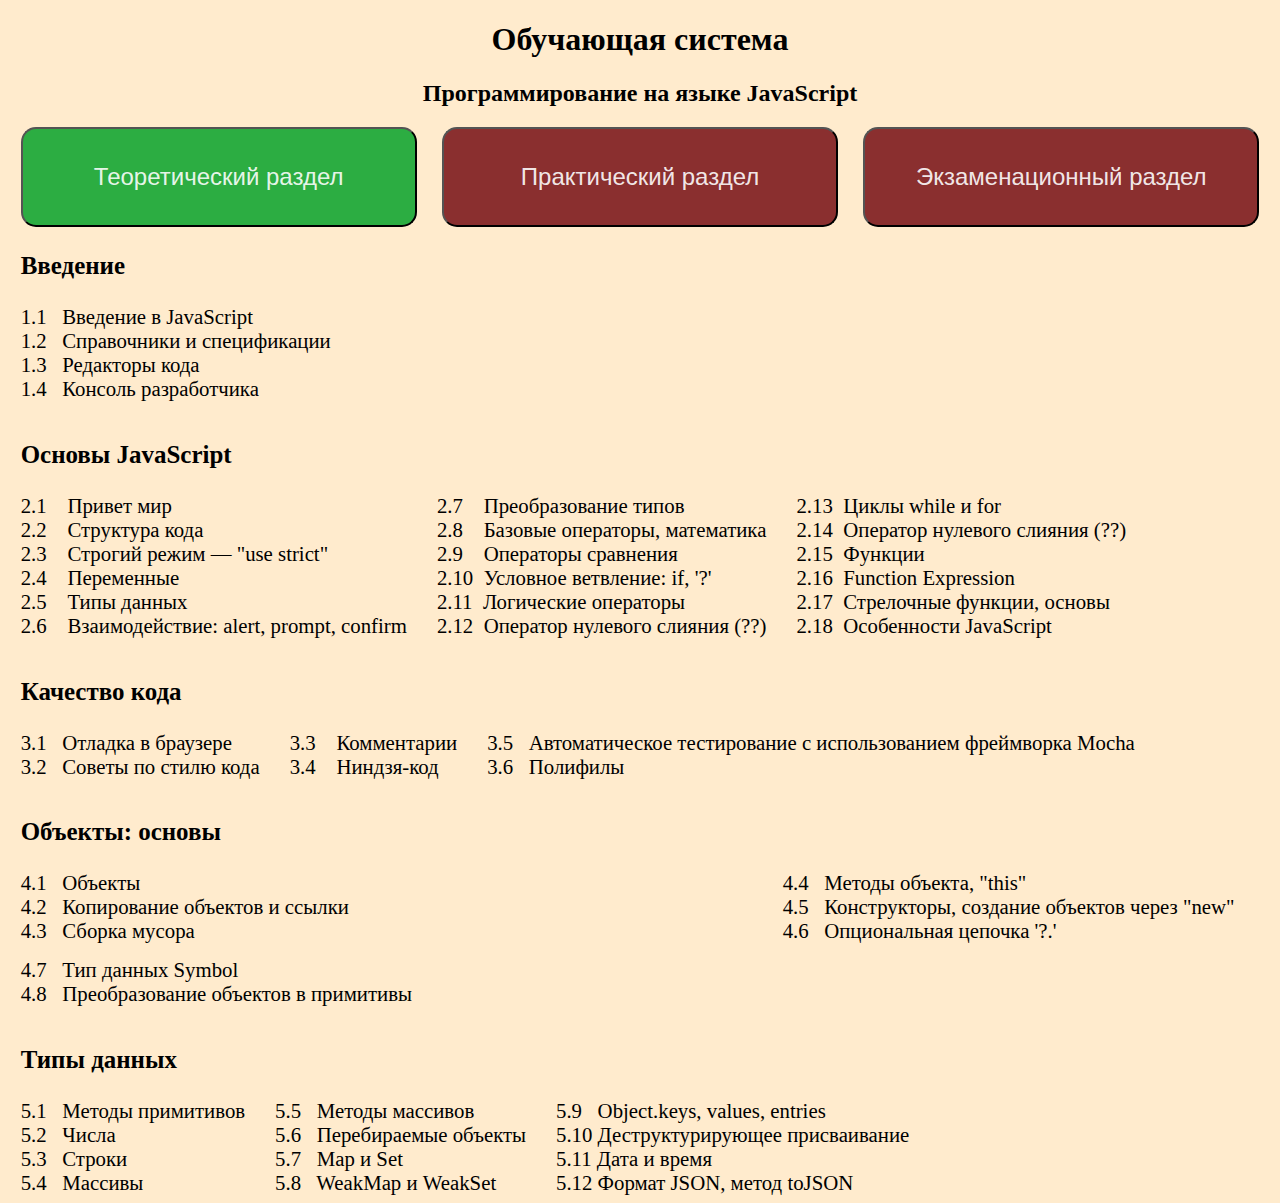
<file: index.html>
<!DOCTYPE html>

<!-- Русский язык -->
<html lang="ru">

<head>
    <meta charset="UTF-8">
    <meta http-equiv="X-UA-Compatible" content="IE=edge">
    <meta name="viewport" content="width=device-width, initial-scale=1.0">

    <!-- Заголовок наверху вкладки -->
    <title>Главная</title>

    <!-- Подключение css стилей для главной страницы -->
    <link rel="stylesheet" href="styles/forindex.css">
</head>
<body>

    <div class="zagol">
        <h1>Обучающая система</h1>
        <h2>Программирование на языке JavaScript</h2>
    </div>

    <div class="buttons">
        <button class="teory" onmousedown="viewTeory()">Теоретический раздел</button>
    
        <button class="practice" onmousedown="viewPractice()">Практический раздел</button>
    
        <button class="exam" onmousedown="viewExam()">Экзаменационный раздел</button>
    </div>

    <div id="hiddenteory">
            
        <div class="blokvvedenie">
            <!-- Первый столбец -->
            <div>
                <div>
                    <p>Введение</p>
                        1.1 &nbsp; 
                        <a href="teory/11vvedenie.html">
                            Введение в JavaScript
                        </a>
                </div>
        
                <div>
                    1.2 &nbsp; Справочники и спецификации
                </div>
            </div>
        
            <!-- Второй столбец -->
            <div>
                <div>
                    1.3 &nbsp; Редакторы кода
                </div>
        
                <div>
                    1.4 &nbsp; Консоль разработчика
                </div>
            </div>
        </div>
       

        <div class="osnovi">

            <div class="blokosnovi">
                <!-- Первый столбец -->
                <div>
                    <div>
                        <p>Основы JavaScript</p>
                        2.1 &nbsp;&nbsp; <a href="teory/21hello.html">Привет мир </a>
                    </div>
            
                    <div>
                        2.2 &nbsp;&nbsp; Структура кода
                    </div>
            
                    <div>
                        2.3 &nbsp;&nbsp; Строгий режим — "use strict"
                    </div>
            
                    <div>
                        2.4 &nbsp;&nbsp; Переменные
                    </div>
            
                    <div>
                        2.5 &nbsp;&nbsp; Типы данных
                    </div>
            
                    <div>
                        2.6 &nbsp;&nbsp; Взаимодействие: alert, prompt, confirm
                    </div>
                
                </div>
            
                <!-- Второй столбец -->
                <div>
                    <div>
                        2.7 &nbsp;&nbsp; Преобразование типов
                    </div>
            
                    <div>
                        2.8 &nbsp;&nbsp; Базовые операторы, математика
                    </div>
            
                    <div>
                        2.9 &nbsp;&nbsp; Операторы сравнения
                    </div>
            
                    <div>
                        2.10 &nbsp;Условное ветвление: if, '?'
                    </div>
            
                    <div>
                        2.11 &nbsp;Логические операторы
                    </div>
            
                    <div>
                        2.12 &nbsp;Оператор нулевого слияния (??)
                    </div>
                </div>

                <!-- Третий столбец -->
                <div>
                    <div>
                        2.13 &nbsp;Циклы while и for
                    </div>
        
                    <div>
                        2.14 &nbsp;Оператор нулевого слияния (??)
                    </div>
            
                    <div>
                        2.15 &nbsp;Функции
                    </div>
        
                    <div>
                        2.16 &nbsp;Function Expression
                    </div>
        
                    <div>
                        2.17 &nbsp;Стрелочные функции, основы
                    </div>
        
                    <div>
                        2.18 &nbsp;Особенности JavaScript
                    </div>
                </div>
            </div>
        </div>
        
        <div class="kachestvo">

            <div class="blokkachestvo">
                <!-- Первый столбец -->
                <div>
                    <div>
                        <p>Качество кода</p>
                        3.1 &nbsp; Отладка в браузере
                    </div>
            
                    <div>
                        3.2 &nbsp; Советы по стилю кода
                    </div>
                
                </div>
            
                <!-- Второй столбец -->
                <div>
                    <div>
                        3.3 &nbsp;&nbsp; Комментарии
                    </div>
            
                    <div>
                        3.4 &nbsp;&nbsp; Ниндзя-код
                    </div>
                </div>

                <!-- Третий столбец -->
                <div>
                    <div>
                        3.5 &nbsp; Автоматическое тестирование c использованием фреймворка Mocha
                    </div>
        
                    <div>
                        3.6 &nbsp; Полифилы
                    </div>
                </div>
            </div>   
        </div>


        <div class="objects">

            <div class="blokobjects">
                <!-- Первый столбец -->
                <div>
                    <div>
                        <p>Объекты: основы</p>
                        4.1 &nbsp; Объекты
                    </div>
            
                    <div>
                        4.2 &nbsp; Копирование объектов и ссылки
                    </div>

                    <div>
                        4.3 &nbsp; Сборка мусора
                    </div>
                
                </div>
            
                <!-- Второй столбец -->
                <div>
                    <div>
                        4.4 &nbsp; Методы объекта, "this"
                    </div>
            
                    <div>
                        4.5 &nbsp; Конструкторы, создание объектов через "new"
                    </div>

                    <div>
                        4.6 &nbsp; Опциональная цепочка '?.'
                    </div>

                </div>

                <!-- Третий столбец -->
                <div>
                    <div>
                        4.7 &nbsp; Тип данных Symbol
                    </div>
        
                    <div>
                        4.8 &nbsp; Преобразование объектов в примитивы
                    </div>
                </div>
            </div>   
        </div>

        <div class="types">

            <div class="bloktypes">
                <!-- Первый столбец -->
                <div>
                    <div>
                        <p>Типы данных</p>
                        5.1 &nbsp; Методы примитивов
                    </div>
            
                    <div>
                        5.2 &nbsp; Числа
                    </div>

                    <div>
                        5.3 &nbsp; Строки
                    </div>
                    
                    <div>
                        5.4 &nbsp; Массивы
                    </div>
                </div>
            
                <!-- Второй столбец -->
                <div>
                    <div>
                        5.5 &nbsp; Методы массивов
                    </div>
            
                    <div>
                        5.6 &nbsp; Перебираемые объекты
                    </div>

                    <div>
                        5.7 &nbsp; Map и Set
                    </div>

                    <div>
                        5.8 &nbsp; WeakMap и WeakSet
                    </div>

                </div>

                <!-- Третий столбец -->
                <div>
                    <div>
                        5.9 &nbsp; Object.keys, values, entries
                    </div>
        
                    <div>
                        5.10&nbsp;Деструктурирующее присваивание
                    </div>

                    <div>
                        5.11&nbsp;Дата и время
                    </div>

                    <div>
                        5.12&nbsp;Формат JSON, метод toJSON
                    </div>
                </div>
            </div>   
        </div>

    </div>

    <div id="hiddenpractice">
        <div class="blokvvedenie">
            <!-- Первый столбец -->
            <div>
                <div>
                    <p>Введение</p>
                    1.1 &nbsp; Введение в JavaScript
                </div>
        
                <div>
                    1.2 &nbsp; Справочники и спецификации
                </div>
            </div>
        
            <!-- Второй столбец -->
            <div>
                <div>
                    1.3 &nbsp; Редакторы кода
                </div>
        
                <div>
                    1.4 &nbsp; Консоль разработчика
                </div>
            </div>
        </div>
       

        <div class="osnovi">

            <div class="blokosnovi">
                <!-- Первый столбец -->
                <div>
                    <div>
                        <p>Основы JavaScript</p>
                        2.1 &nbsp;&nbsp; Привет мир
                    </div>
            
                    <div>
                        2.2 &nbsp;&nbsp; Структура кода
                    </div>
            
                    <div>
                        2.3 &nbsp;&nbsp; Строгий режим — "use strict"
                    </div>
            
                    <div>
                        2.4 &nbsp;&nbsp; Переменные
                    </div>
            
                    <div>
                        2.5 &nbsp;&nbsp; Типы данных
                    </div>
            
                    <div>
                        2.6 &nbsp;&nbsp; Взаимодействие: alert, prompt, confirm
                    </div>
                
                </div>
            
                <!-- Второй столбец -->
                <div>
                    <div>
                        2.7 &nbsp;&nbsp; Преобразование типов
                    </div>
            
                    <div>
                        2.8 &nbsp;&nbsp; Базовые операторы, математика
                    </div>
            
                    <div>
                        2.9 &nbsp;&nbsp; Операторы сравнения
                    </div>
            
                    <div>
                        2.10 &nbsp;Условное ветвление: if, '?'
                    </div>
            
                    <div>
                        2.11 &nbsp;Логические операторы
                    </div>
            
                    <div>
                        2.12 &nbsp;Оператор нулевого слияния (??)
                    </div>
                </div>

                <!-- Третий столбец -->
                <div>
                    <div>
                        2.13 &nbsp;Циклы while и for
                    </div>
        
                    <div>
                        2.14 &nbsp;Оператор нулевого слияния (??)
                    </div>
            
                    <div>
                        2.15 &nbsp;Функции
                    </div>
        
                    <div>
                        2.16 &nbsp;Function Expression
                    </div>
        
                    <div>
                        2.17 &nbsp;Стрелочные функции, основы
                    </div>
        
                    <div>
                        2.18 &nbsp;Особенности JavaScript
                    </div>
                </div>
            </div>
        </div>
        
        <div class="kachestvo">

            <div class="blokkachestvo">
                <!-- Первый столбец -->
                <div>
                    <div>
                        <p>Качество кода</p>
                        3.1 &nbsp; Отладка в браузере
                    </div>
            
                    <div>
                        3.2 &nbsp; Советы по стилю кода
                    </div>
                
                </div>
            
                <!-- Второй столбец -->
                <div>
                    <div>
                        3.3 &nbsp;&nbsp; Комментарии
                    </div>
            
                    <div>
                        3.4 &nbsp;&nbsp; Ниндзя-код
                    </div>
                </div>

                <!-- Третий столбец -->
                <div>
                    <div>
                        3.5 &nbsp; Автоматическое тестирование c использованием фреймворка Mocha
                    </div>
        
                    <div>
                        3.6 &nbsp; Полифилы
                    </div>
                </div>
            </div>   
        </div>


        <div class="objects">

            <div class="blokobjects">
                <!-- Первый столбец -->
                <div>
                    <div>
                        <p>Объекты: основы</p>
                        4.1 &nbsp; Объекты
                    </div>
            
                    <div>
                        4.2 &nbsp; Копирование объектов и ссылки
                    </div>

                    <div>
                        4.3 &nbsp; Сборка мусора
                    </div>
                
                </div>
            
                <!-- Второй столбец -->
                <div>
                    <div>
                        4.4 &nbsp; Методы объекта, "this"
                    </div>
            
                    <div>
                        4.5 &nbsp; Конструкторы, создание объектов через "new"
                    </div>

                    <div>
                        4.6 &nbsp; Опциональная цепочка '?.'
                    </div>

                </div>

                <!-- Третий столбец -->
                <div>
                    <div>
                        4.7 &nbsp; Тип данных Symbol
                    </div>
        
                    <div>
                        4.8 &nbsp; Преобразование объектов в примитивы
                    </div>
                </div>
            </div>   
        </div>


        <div class="types">

            <div class="bloktypes">
                <!-- Первый столбец -->
                <div>
                    <div>
                        <p>Типы данных</p>
                        5.1 &nbsp; Методы примитивов
                    </div>
            
                    <div>
                        5.2 &nbsp; Числа
                    </div>

                    <div>
                        5.3 &nbsp; Строки
                    </div>
                    
                    <div>
                        5.4 &nbsp; Массивы
                    </div>
                </div>
            
                <!-- Второй столбец -->
                <div>
                    <div>
                        5.5 &nbsp; Методы массивов
                    </div>
            
                    <div>
                        5.6 &nbsp; Перебираемые объекты
                    </div>

                    <div>
                        5.7 &nbsp; Map и Set
                    </div>

                    <div>
                        5.8 &nbsp; WeakMap и WeakSet
                    </div>

                </div>

                <!-- Третий столбец -->
                <div>
                    <div>
                        5.9 &nbsp;Object.keys, values, entries
                    </div>
        
                    <div>
                        5.10 &nbsp;Деструктурирующее присваивание
                    </div>

                    <div>
                        5.11 &nbsp;Дата и время
                    </div>

                    <div>
                        5.12 &nbsp;Формат JSON, метод toJSON
                    </div>
                </div>
            </div>   
        </div>

    </div>

    <div id="hiddenexam">
        <div class="blokvvedenie">
            <!-- Первый столбец -->
            <div>
                <div>
                    <p>
                        <a href="exam/1vvedenie.html">
                            Введение
                        </a>
                    </p>
                    1.1 &nbsp; Введение в JavaScript
                </div>
        
                <div>
                    1.2 &nbsp; Справочники и спецификации
                </div>
            </div>
        
            <!-- Второй столбец -->
            <div>
                <div>
                    1.3 &nbsp; Редакторы кода
                </div>
        
                <div>
                    1.4 &nbsp; Консоль разработчика
                </div>
            </div>
        </div>
       

        <div class="osnovi">

            <div class="blokosnovi">
                <!-- Первый столбец -->
                <div>
                    <div>
                        <p> <a href="exam/2osnovi.html">Основы JavaScript</a></p>
                        2.1 &nbsp;&nbsp; Привет мир </a>
                    </div>
            
                    <div>
                        2.2 &nbsp;&nbsp; Структура кода
                    </div>
            
                    <div>
                        2.3 &nbsp;&nbsp; Строгий режим — "use strict"
                    </div>
            
                    <div>
                        2.4 &nbsp;&nbsp; Переменные
                    </div>
            
                    <div>
                        2.5 &nbsp;&nbsp; Типы данных
                    </div>
            
                    <div>
                        2.6 &nbsp;&nbsp; Взаимодействие: alert, prompt, confirm
                    </div>
                
                </div>
            
                <!-- Второй столбец -->
                <div>
                    <div>
                        2.7 &nbsp;&nbsp; Преобразование типов
                    </div>
            
                    <div>
                        2.8 &nbsp;&nbsp; Базовые операторы, математика
                    </div>
            
                    <div>
                        2.9 &nbsp;&nbsp; Операторы сравнения
                    </div>
            
                    <div>
                        2.10 &nbsp;Условное ветвление: if, '?'
                    </div>
            
                    <div>
                        2.11 &nbsp;Логические операторы
                    </div>
            
                    <div>
                        2.12 &nbsp;Оператор нулевого слияния (??)
                    </div>
                </div>

                <!-- Третий столбец -->
                <div>
                    <div>
                        2.13 &nbsp;Циклы while и for
                    </div>
        
                    <div>
                        2.14 &nbsp;Оператор нулевого слияния (??)
                    </div>
            
                    <div>
                        2.15 &nbsp;Функции
                    </div>
        
                    <div>
                        2.16 &nbsp;Function Expression
                    </div>
        
                    <div>
                        2.17 &nbsp;Стрелочные функции, основы
                    </div>
        
                    <div>
                        2.18 &nbsp;Особенности JavaScript
                    </div>
                </div>
            </div>
        </div>
        
        <div class="kachestvo">

            <div class="blokkachestvo">
                <!-- Первый столбец -->
                <div>
                    <div>
                        <p>Качество кода</p>
                        3.1 &nbsp; Отладка в браузере
                    </div>
            
                    <div>
                        3.2 &nbsp; Советы по стилю кода
                    </div>
                
                </div>
            
                <!-- Второй столбец -->
                <div>
                    <div>
                        3.3 &nbsp;&nbsp; Комментарии
                    </div>
            
                    <div>
                        3.4 &nbsp;&nbsp; Ниндзя-код
                    </div>
                </div>

                <!-- Третий столбец -->
                <div>
                    <div>
                        3.5 &nbsp; Автоматическое тестирование c использованием фреймворка Mocha
                    </div>
        
                    <div>
                        3.6 &nbsp; Полифилы
                    </div>
                </div>
            </div>   
        </div>


        <div class="objects">

            <div class="blokobjects">
                <!-- Первый столбец -->
                <div>
                    <div>
                        <p>Объекты: основы</p>
                        4.1 &nbsp; Объекты
                    </div>
            
                    <div>
                        4.2 &nbsp; Копирование объектов и ссылки
                    </div>

                    <div>
                        4.3 &nbsp; Сборка мусора
                    </div>
                
                </div>
            
                <!-- Второй столбец -->
                <div>
                    <div>
                        4.4 &nbsp; Методы объекта, "this"
                    </div>
            
                    <div>
                        4.5 &nbsp; Конструкторы, создание объектов через "new"
                    </div>

                    <div>
                        4.6 &nbsp; Опциональная цепочка '?.'
                    </div>

                </div>

                <!-- Третий столбец -->
                <div>
                    <div>
                        4.7 &nbsp; Тип данных Symbol
                    </div>
        
                    <div>
                        4.8 &nbsp; Преобразование объектов в примитивы
                    </div>
                </div>
            </div>   
        </div>

        <div class="types">

            <div class="bloktypes">
                <!-- Первый столбец -->
                <div>
                    <div>
                        <p>Типы данных</p>
                        5.1 &nbsp; Методы примитивов
                    </div>
            
                    <div>
                        5.2 &nbsp; Числа
                    </div>

                    <div>
                        5.3 &nbsp; Строки
                    </div>
                    
                    <div>
                        5.4 &nbsp; Массивы
                    </div>
                </div>
            
                <!-- Второй столбец -->
                <div>
                    <div>
                        5.5 &nbsp; Методы массивов
                    </div>
            
                    <div>
                        5.6 &nbsp; Перебираемые объекты
                    </div>

                    <div>
                        5.7 &nbsp; Map и Set
                    </div>

                    <div>
                        5.8 &nbsp; WeakMap и WeakSet
                    </div>

                </div>

                <!-- Третий столбец -->
                <div>
                    <div>
                        5.9 &nbsp; Object.keys, values, entries
                    </div>
        
                    <div>
                        5.10&nbsp;Деструктурирующее присваивание
                    </div>

                    <div>
                        5.11&nbsp;Дата и время
                    </div>

                    <div>
                        5.12&nbsp;Формат JSON, метод toJSON
                    </div>
                </div>
            </div>   
        </div>
    </div>

    <script src="scripts/forindex.js"></script>
    <script src="scripts/exam.js"></script>
</body>
</html>
</file>
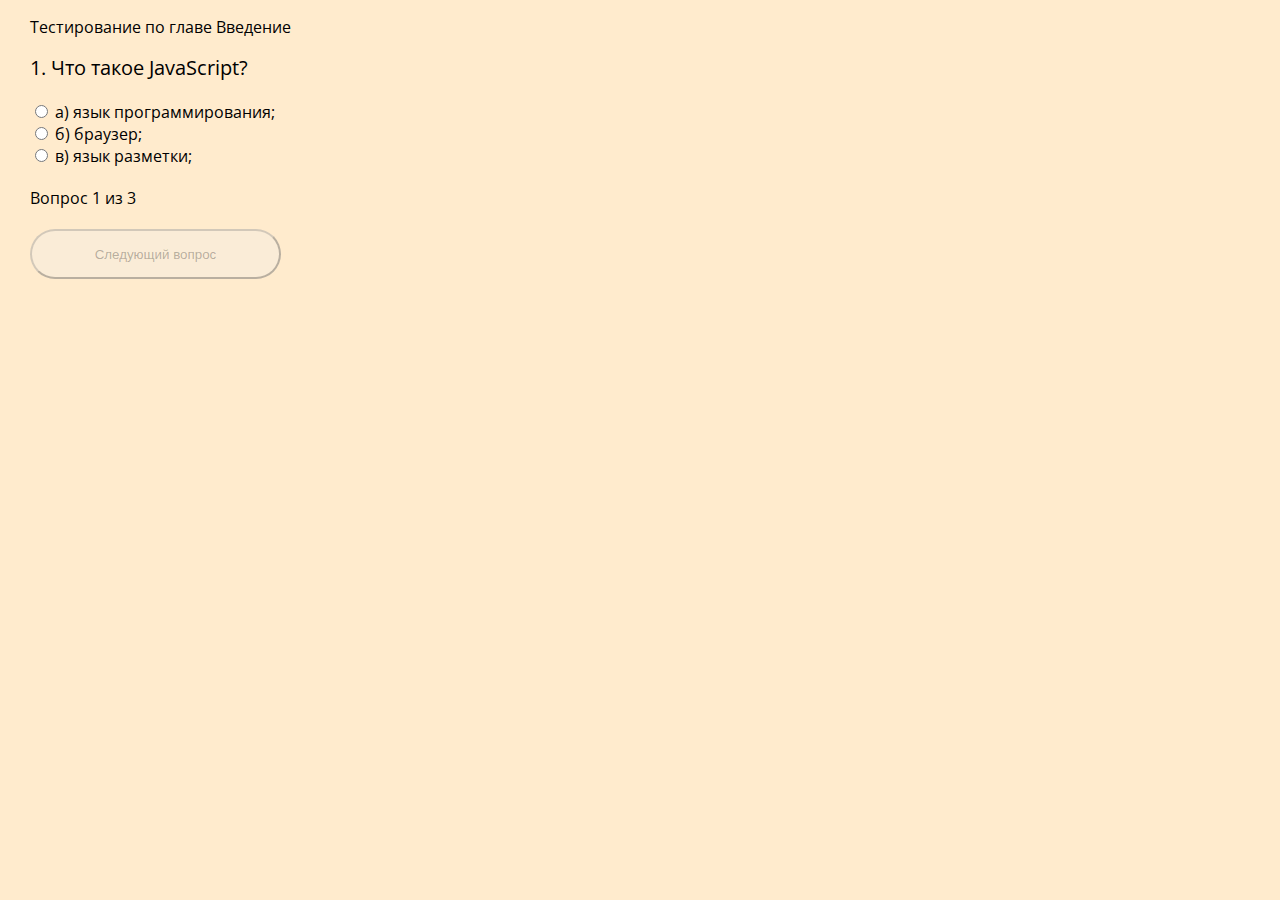
<file: exam/1vvedenie.html>
<!DOCTYPE html>
<html lang="ru">
<head>
    <meta charset="UTF-8">
    <meta name="viewport" content="width=device-width, initial-scale=1.0">
    <meta http-equiv="X-UA-Compatible" content="IE=edge">
    <title>Экзамен</title>

    <link rel="stylesheet" href="../styles/forexam.css">
</head>
<body>
    
    <div class="quiz" id="quiz">
        
        <p>
            Тестирование по главе Введение
        </p>

        <div class="quiz-questions" id="questions"></div>

        <div class="quiz-indicator" id="indicator">1/10</div>
        
        <div class="quiz-results" id="results"></div>
        
        <div class="quiz-controls">
            <button class="btn-next" id="btn-next" disabled>Следующий вопрос</button>
            <button class="btn-restart" id="btn-restart">Начать заново</button>
        </div>
    </div>

    <script src="../scripts/exam1.js"></script>
</body>
</html>
</file>
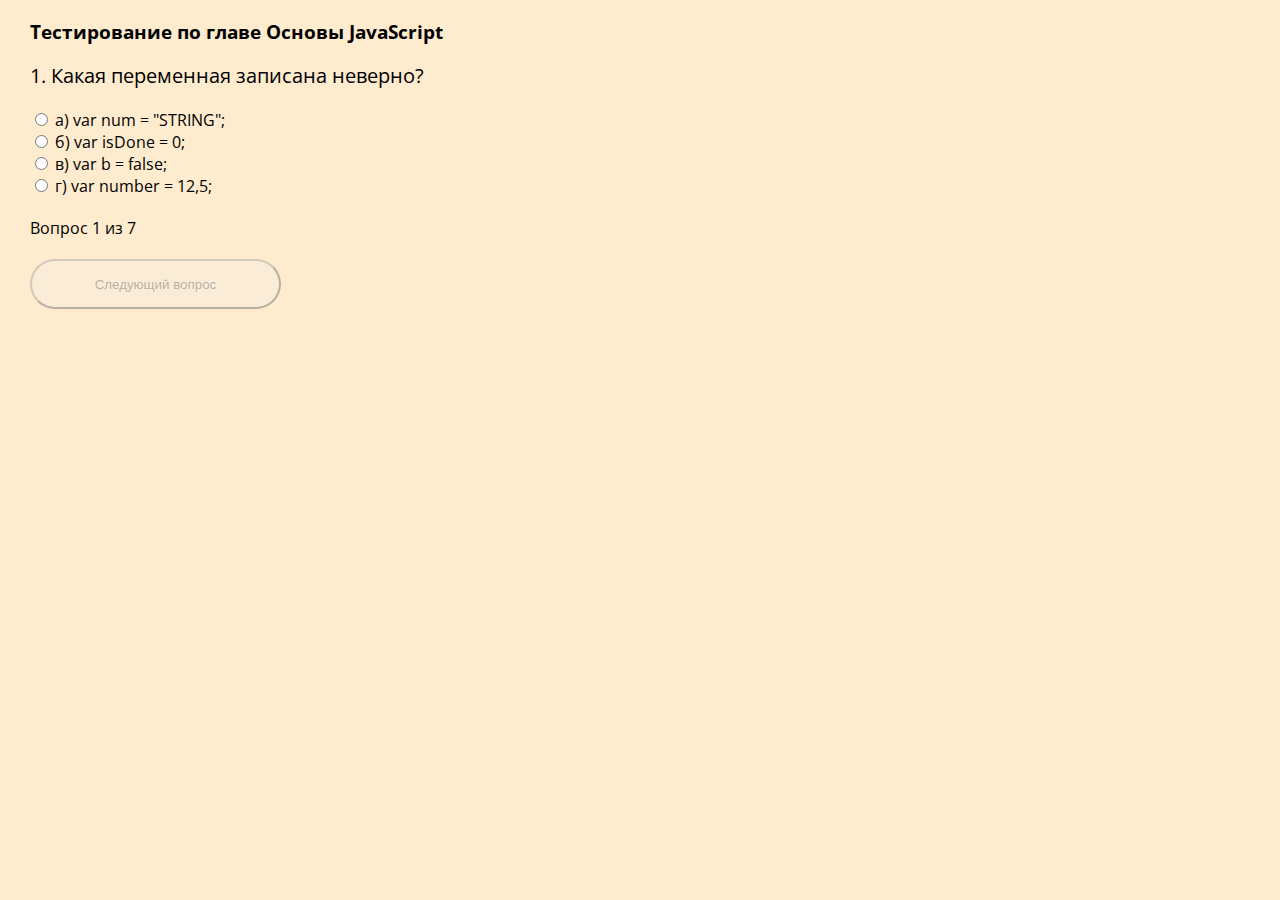
<file: exam/2osnovi.html>
<!DOCTYPE html>
<html lang="ru">
<head>
    <meta charset="UTF-8">
    <meta name="viewport" content="width=device-width, initial-scale=1.0">
    <meta http-equiv="X-UA-Compatible" content="IE=edge">
    <title>Основы JavaScript</title>

    <link rel="stylesheet" href="../styles/forexam.css">
</head>
<body>
    
    <div class="quiz" id="quiz">
        
        <h3>
            Тестирование по главе Основы JavaScript
        </h3>

        <div class="quiz-questions" id="questions"></div>

        <div class="quiz-indicator" id="indicator">1/10</div>
        
        <div class="quiz-results" id="results"></div>
        
        <div class="quiz-controls">
            <button class="btn-next" id="btn-next" disabled>Следующий вопрос</button>
            <button class="btn-restart" id="btn-restart">Начать заново</button>
        </div>
    </div>

    <script src="../scripts/exam.js"></script>
</body>
</html>
</file>
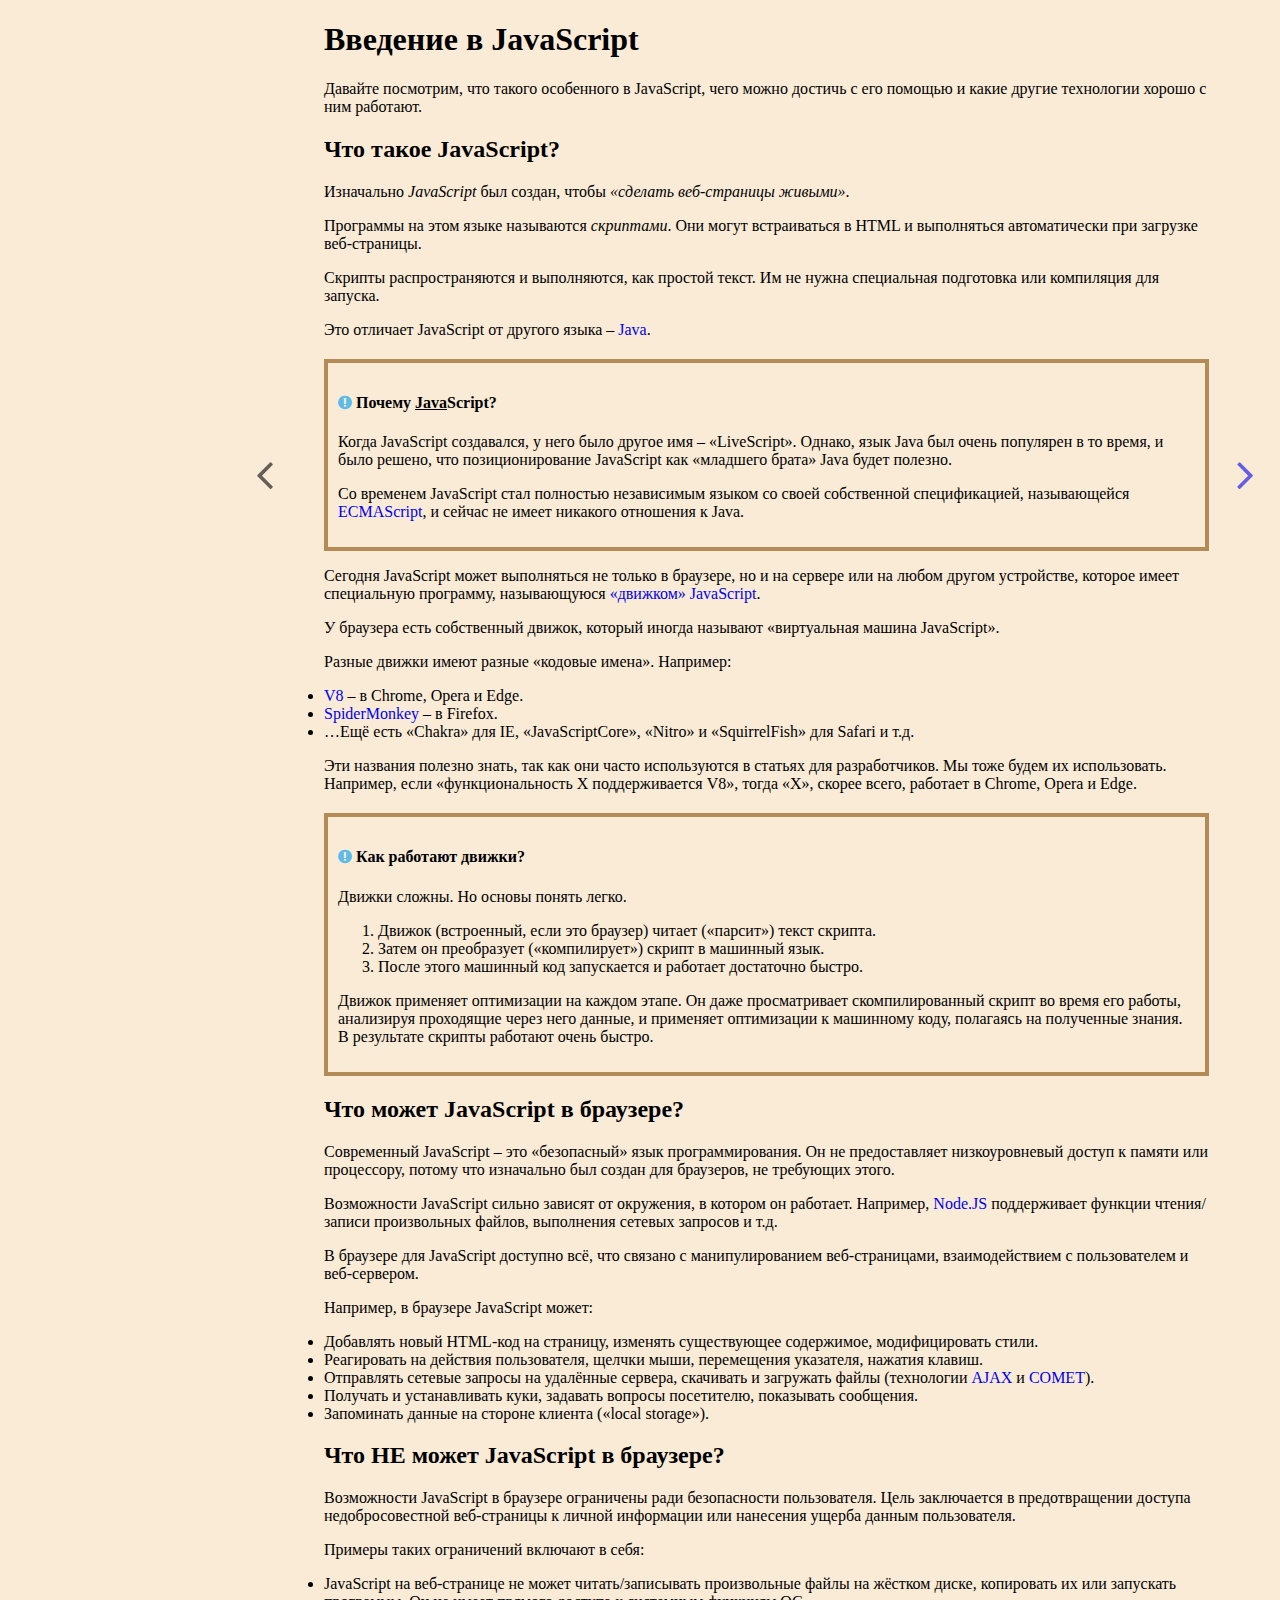
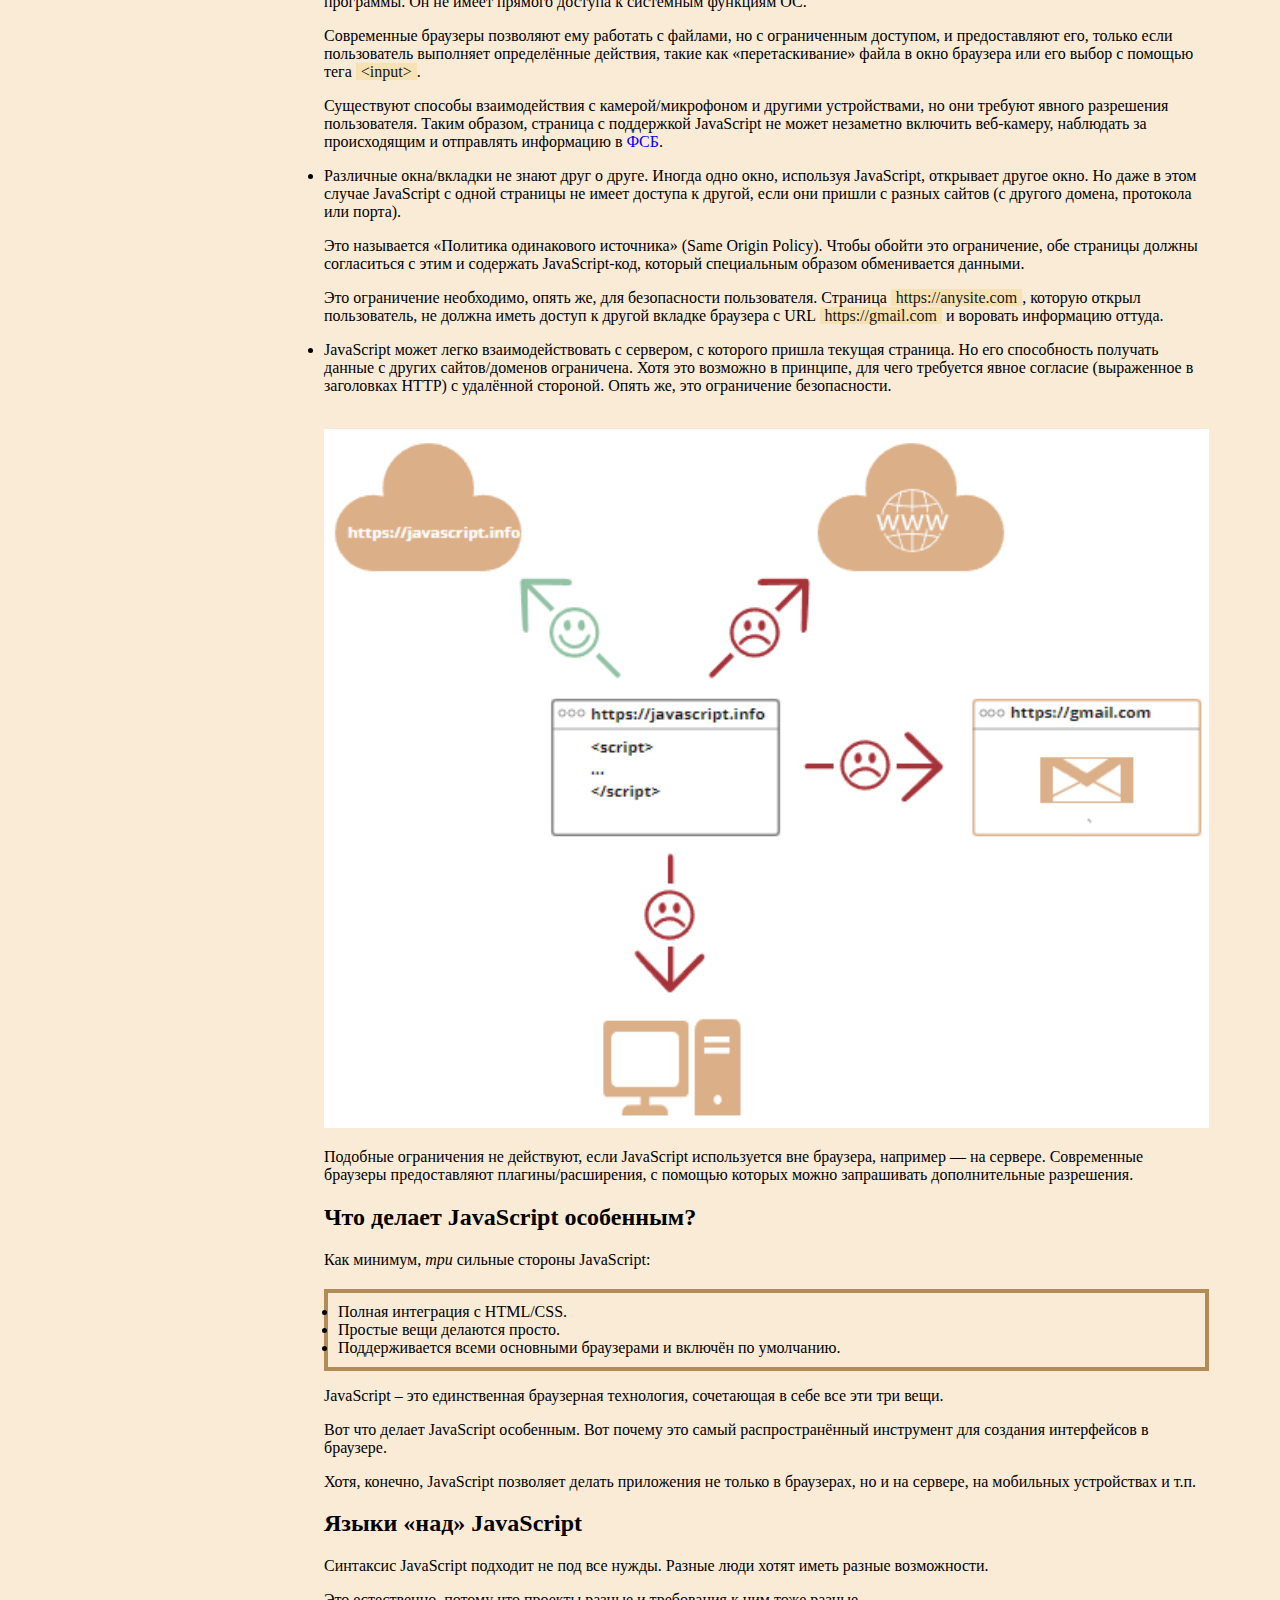
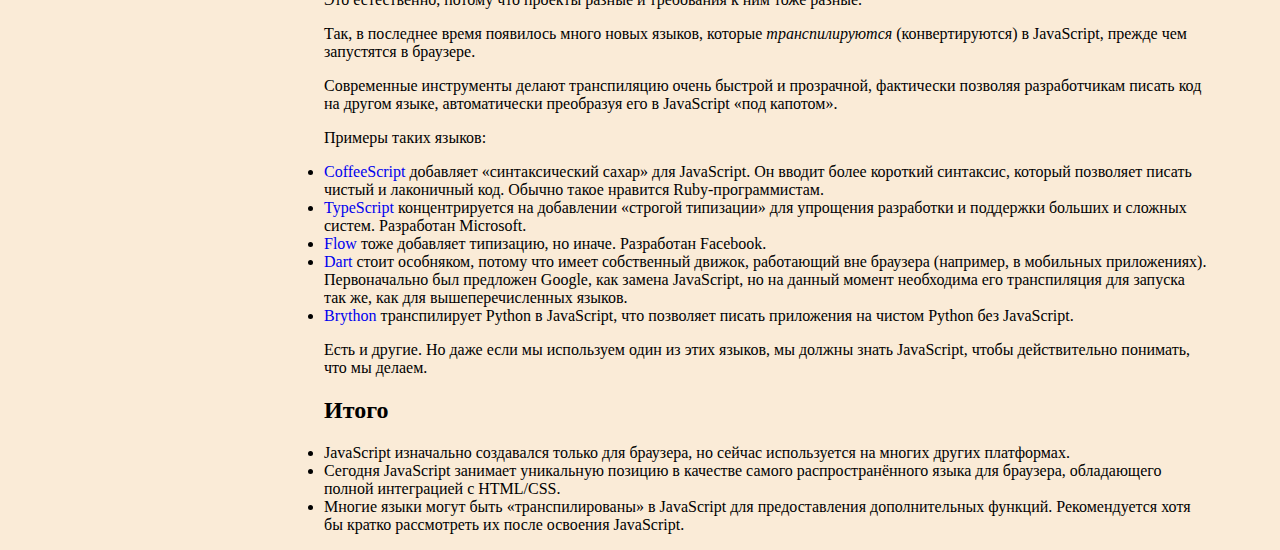
<file: teory/11vvedenie.html>
<!DOCTYPE html>
<html lang="ru">
<head>
    <meta charset="UTF-8">
    <meta http-equiv="X-UA-Compatible" content="IE=edge">
    <meta name="viewport" content="width=device-width, initial-scale=1.0">
    <title>Введение</title>

    <link rel="stylesheet" href="../styles/font-awesome/css/font-awesome.min.css">
    <link rel="stylesheet" href="../styles/forteory.css">
</head>
<body>


        <div class="prevPage">
        <i class="fa fa-angle-left fa-3x" aria-hidden="true"></i>
    </div>

    <div class="vvedenie">

        <h1>Введение в JavaScript</h1>
    
        <p>
            Давайте посмотрим, что такого особенного в JavaScript, 
            чего можно достичь с его помощью и какие другие технологии 
            хорошо с ним работают.
        </p>
        
        <h2>Что такое JavaScript?</h2>
        <p>
            <p>
                Изначально <i>JavaScript</i> был создан, чтобы <i>«сделать веб-страницы живыми»</i>.
            </p>

            <p>
                Программы на этом языке называются <i>скриптами</i>. Они могут встраиваться в HTML и выполняться автоматически при загрузке веб-страницы.
            </p>

            <p>
                Скрипты распространяются и выполняются, как простой текст. Им не нужна специальная подготовка или компиляция для запуска.
            </p>

            <p>
                Это отличает JavaScript от другого языка – <a href="https://ru.wikipedia.org/wiki/Java" target="_blank">Java</a>.
            </p>

            <div class="infoblok">
                <h4> <i class="fa fa-exclamation-circle fa-1x" aria-hidden="true" style="color: rgb(91, 188, 233)"></i> Почему <u>Java</u>Script?</h4>
                
                <p>
                    Когда JavaScript создавался, у него было другое имя – «LiveScript». Однако, язык Java был очень популярен в то время, и было решено, что 
                    позиционирование JavaScript как «младшего брата» Java будет полезно.
                </p>
                
                <p>
                    Со временем JavaScript стал полностью независимым языком со своей собственной спецификацией, называющейся <a href="https://ru.wikipedia.org/wiki/ECMAScript">ECMAScript</a>, и сейчас не имеет 
                    никакого отношения к Java.
                </p>
            </div>

            <p>
                Сегодня JavaScript может выполняться не только в браузере, но и на сервере или на любом другом устройстве, которое имеет специальную программу, называющуюся  <a href="https://ru.wikipedia.org/wiki/Движок_JavaScript"> «движком» JavaScript</a>.
            </p>
        
            <p>У браузера есть собственный движок, который иногда называют «виртуальная машина JavaScript».</p>

            <p>Разные движки имеют разные «кодовые имена». Например:  </p>

            <p>
                <li><a href="https://ru.wikipedia.org/wiki/V8_(движок_JavaScript)">V8</a> – в Chrome, Opera и Edge. </li>
                <li><a href="https://ru.wikipedia.org/wiki/SpiderMonkey">SpiderMonkey</a> – в Firefox.</li>
                <li>…Ещё есть «Chakra» для IE, «JavaScriptCore», «Nitro» и «SquirrelFish» для Safari и т.д.</li>
            </p>

            <p>
                Эти названия полезно знать, так как они часто используются в статьях для разработчиков. Мы тоже будем их использовать. Например, если «функциональность X поддерживается V8», тогда «Х», скорее всего, работает в Chrome, Opera и Edge.
            </p>

            <div class="infoblok">
                <h4> <i class="fa fa-exclamation-circle fa-1x" aria-hidden="true" style="color: rgb(91, 188, 233)"></i> Как работают движки?</h4>
                
                <p>
                    Движки сложны. Но основы понять легко.
                </p>
                
                <p>
                    <ol>
                        <li>Движок (встроенный, если это браузер) читает («парсит») текст скрипта.</li>
                        <li>Затем он преобразует («компилирует») скрипт в машинный язык.</li>
                        <li>После этого машинный код запускается и работает достаточно быстро.</li>
                    </ol>
                </p>

                <p>
                    Движок применяет оптимизации на каждом этапе. Он даже просматривает скомпилированный скрипт во время его работы, анализируя проходящие через него данные, и применяет оптимизации к машинному коду, полагаясь на полученные знания. 
                    В результате скрипты работают очень быстро.
                </p>
            </div>

        </p>
        <h2>Что может JavaScript в браузере?</h2>
        <p>
            <p>
                Современный JavaScript – это «безопасный» язык программирования. Он не предоставляет низкоуровневый доступ к памяти или процессору, потому что изначально был создан для браузеров, не требующих этого.
            </p>

            <p>
                Возможности JavaScript сильно зависят от окружения, в котором он работает. Например, <a href="https://ru.wikipedia.org/wiki/Node.js">Node.JS</a> поддерживает функции чтения/записи произвольных файлов, выполнения сетевых запросов и т.д.
            </p>

            <p>
                В браузере для JavaScript доступно всё, что связано с манипулированием веб-страницами, взаимодействием с пользователем и веб-сервером.
            </p>

            <p>Например, в браузере JavaScript может:</p>

            <p>
                <li>Добавлять новый HTML-код на страницу, изменять существующее содержимое, модифицировать стили. </li>
                <li>Реагировать на действия пользователя, щелчки мыши, перемещения указателя, нажатия клавиш.</li>
                <li>Отправлять сетевые запросы на удалённые сервера, скачивать и загружать файлы (технологии <a href="https://ru.wikipedia.org/wiki/AJAX">AJAX</a> и <a href="https://ru.wikipedia.org/wiki/Comet_(программирование)">COMET</a>).</li>
                <li>Получать и устанавливать куки, задавать вопросы посетителю, показывать сообщения.</li>
                <li>Запоминать данные на стороне клиента («local storage»).</li>
            </p>

        </p>
        <h2>Что НЕ может JavaScript в браузере?</h2>
        <p>
            <p>
                Возможности JavaScript в браузере ограничены ради безопасности пользователя. Цель заключается в предотвращении доступа недобросовестной веб-страницы к личной информации или нанесения ущерба данным пользователя.
            </p>

            <p>Примеры таких ограничений включают в себя:</p>

            <p>
                <li>
                    JavaScript на веб-странице не может читать/записывать произвольные файлы на жёстком диске, копировать их или запускать программы. Он не имеет прямого доступа к системным функциям ОС.

                    <p>
                        Современные браузеры позволяют ему работать с файлами, но с ограниченным доступом, и предоставляют его, только если пользователь выполняет определённые действия, такие как «перетаскивание» файла в окно браузера или его выбор с помощью тега  <span>&lt;input&gt;</span>.
                    </p>

                    <p>
                        Существуют способы взаимодействия с камерой/микрофоном и другими устройствами, но они требуют явного разрешения пользователя. Таким образом, страница с поддержкой JavaScript не может незаметно включить веб-камеру, наблюдать за происходящим и отправлять информацию в <a href="https://ru.wikipedia.org/wiki/Федеральная_служба_безопасности_Российской_Федерации">ФСБ</a>.
                    </p>
                </li>

                <li>
                    Различные окна/вкладки не знают друг о друге. Иногда одно окно, используя JavaScript, открывает другое окно. Но даже в этом случае JavaScript с одной страницы не имеет доступа к другой, если они пришли с разных сайтов (с другого домена, протокола или порта).
                
                    <p>
                        Это называется «Политика одинакового источника» (Same Origin Policy). Чтобы обойти это ограничение, обе страницы должны согласиться с этим и содержать JavaScript-код, который специальным образом обменивается данными.
                    </p>
                
                    <p>
                        Это ограничение необходимо, опять же, для безопасности пользователя. Страница <span>https://anysite.com</span>, которую открыл пользователь, не должна иметь доступ к другой вкладке браузера с URL <span>https://gmail.com</span> и воровать информацию оттуда.
                    </p>
                </li>


                <li>
                    JavaScript может легко взаимодействовать с сервером, с которого пришла текущая страница. Но его способность получать данные с других сайтов/доменов ограничена. Хотя это возможно в принципе, для чего требуется явное согласие (выраженное в заголовках HTTP) с удалённой стороной. Опять же, это ограничение безопасности.
                </li>

            </p>
            
            <img src="../images/vvedenie.png" alt="схема" class="vvedkart">

            <p>
                Подобные ограничения не действуют, если JavaScript используется вне браузера, например — на сервере. Современные браузеры предоставляют плагины/расширения, с помощью которых можно запрашивать дополнительные разрешения.
            </p>

        </p>
        <h2>Что делает JavaScript особенным?</h2>
        <p>
            <p>
                Как минимум, <i>три</i> сильные стороны JavaScript:
            </p>

            <div class="infoblok">
                <li>Полная интеграция с HTML/CSS.</li>
                <li>Простые вещи делаются просто.</li>
                <li>Поддерживается всеми основными браузерами и включён по умолчанию.</li>
            </div>

            <p>
                JavaScript – это единственная браузерная технология, сочетающая в себе все эти три вещи.
            </p>

            <p>
                Вот что делает JavaScript особенным. Вот почему это самый распространённый инструмент для создания интерфейсов в браузере.
            </p>

            <p>
                Хотя, конечно, JavaScript позволяет делать приложения не только в браузерах, но и на сервере, на мобильных устройствах и т.п.
            </p>
        </p>

        <h2>Языки «над» JavaScript</h2>
        <p>
            <p>
                Синтаксис JavaScript подходит не под все нужды. Разные люди хотят иметь разные возможности.
            </p>

            <p>
                Это естественно, потому что проекты разные и требования к ним тоже разные.
            </p>

            <p>
                Так, в последнее время появилось много новых языков, которые <i>транспилируются</i> (конвертируются) в JavaScript, прежде чем запустятся в браузере.
            </p>
            
            <p>
                Современные инструменты делают транспиляцию очень быстрой и прозрачной, фактически позволяя разработчикам писать код на другом языке, автоматически преобразуя его в JavaScript «под капотом».
            </p>

            <p> Примеры таких языков: </p>
            <p>
                <li><a href="http://coffeescript.org">CoffeeScript</a> добавляет «синтаксический сахар» для JavaScript. Он вводит более короткий синтаксис, который позволяет писать чистый и лаконичный код. Обычно такое нравится Ruby-программистам.</li>
                <li><a href="https://www.typescriptlang.org">TypeScript</a> концентрируется на добавлении «строгой типизации» для упрощения разработки и поддержки больших и сложных систем. Разработан Microsoft.</li>
                <li><a href="https://flow.org">Flow</a> тоже добавляет типизацию, но иначе. Разработан Facebook.</li>
                <li><a href="https://dart.dev">Dart </a> cтоит особняком, потому что имеет собственный движок, работающий вне браузера (например, в мобильных приложениях). Первоначально был предложен Google, как замена JavaScript, но на данный момент необходима его транспиляция для запуска так же, как для вышеперечисленных языков.</li>
                <li><a href="https://brython.info">Brython</a> транспилирует Python в JavaScript, что позволяет писать приложения на чистом Python без JavaScript.</li>
            </p>
        </p>

        <p>
            Есть и другие. Но даже если мы используем один из этих языков, мы должны знать JavaScript, чтобы действительно понимать, что мы делаем.
        </p>
        <h2>Итого</h2>
        <p>
            <li>
                JavaScript изначально создавался только для браузера, но сейчас используется на многих других платформах.
            </li>
            <li>
                Сегодня JavaScript занимает уникальную позицию в качестве самого распространённого языка для браузера, обладающего полной интеграцией с HTML/CSS.
            </li>
            <li>
                Многие языки могут быть «транспилированы» в JavaScript для предоставления дополнительных функций. Рекомендуется хотя бы кратко рассмотреть их после освоения JavaScript.
            </li>
        </p>

    </div>

    <div class="nextPage">
        <a href="21hello.html"><i class="fa fa-angle-right fa-3x" aria-hidden="true"></i></a>    
    </div>

</body>
</html>
</file>
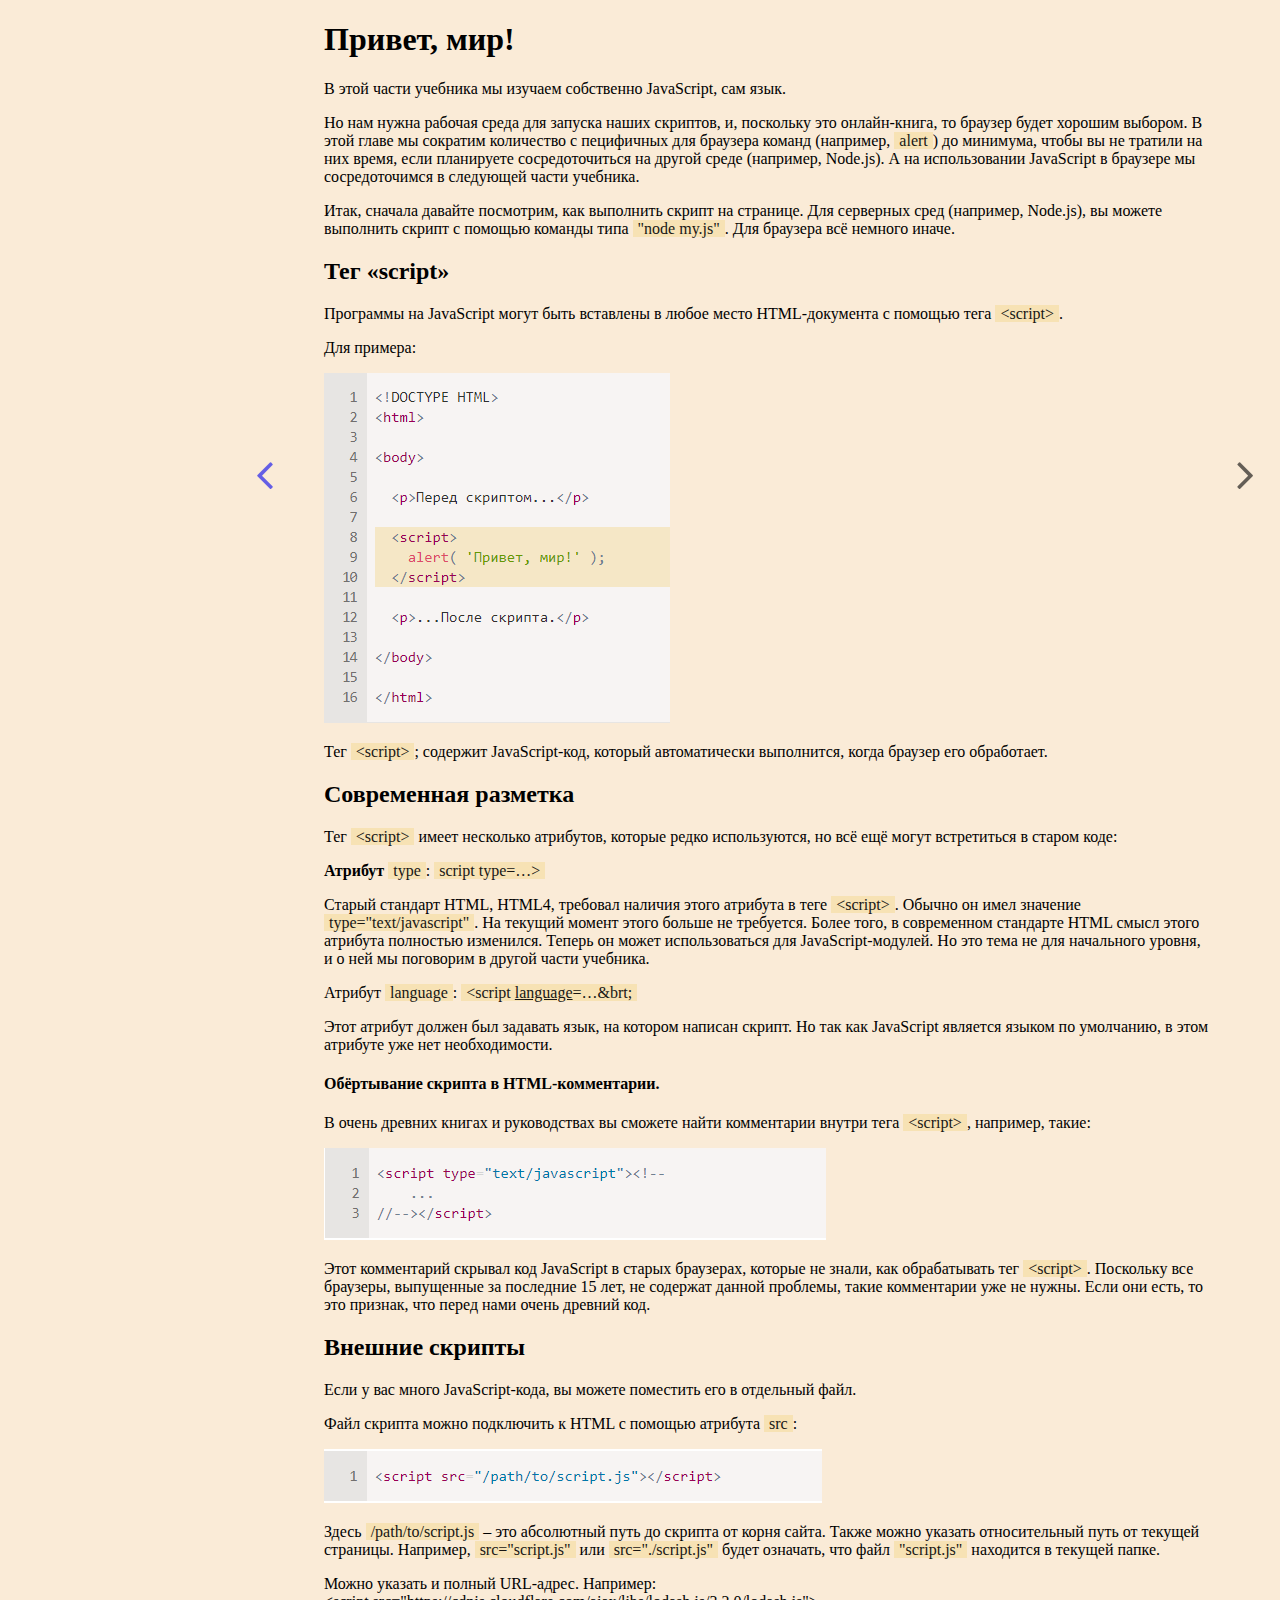
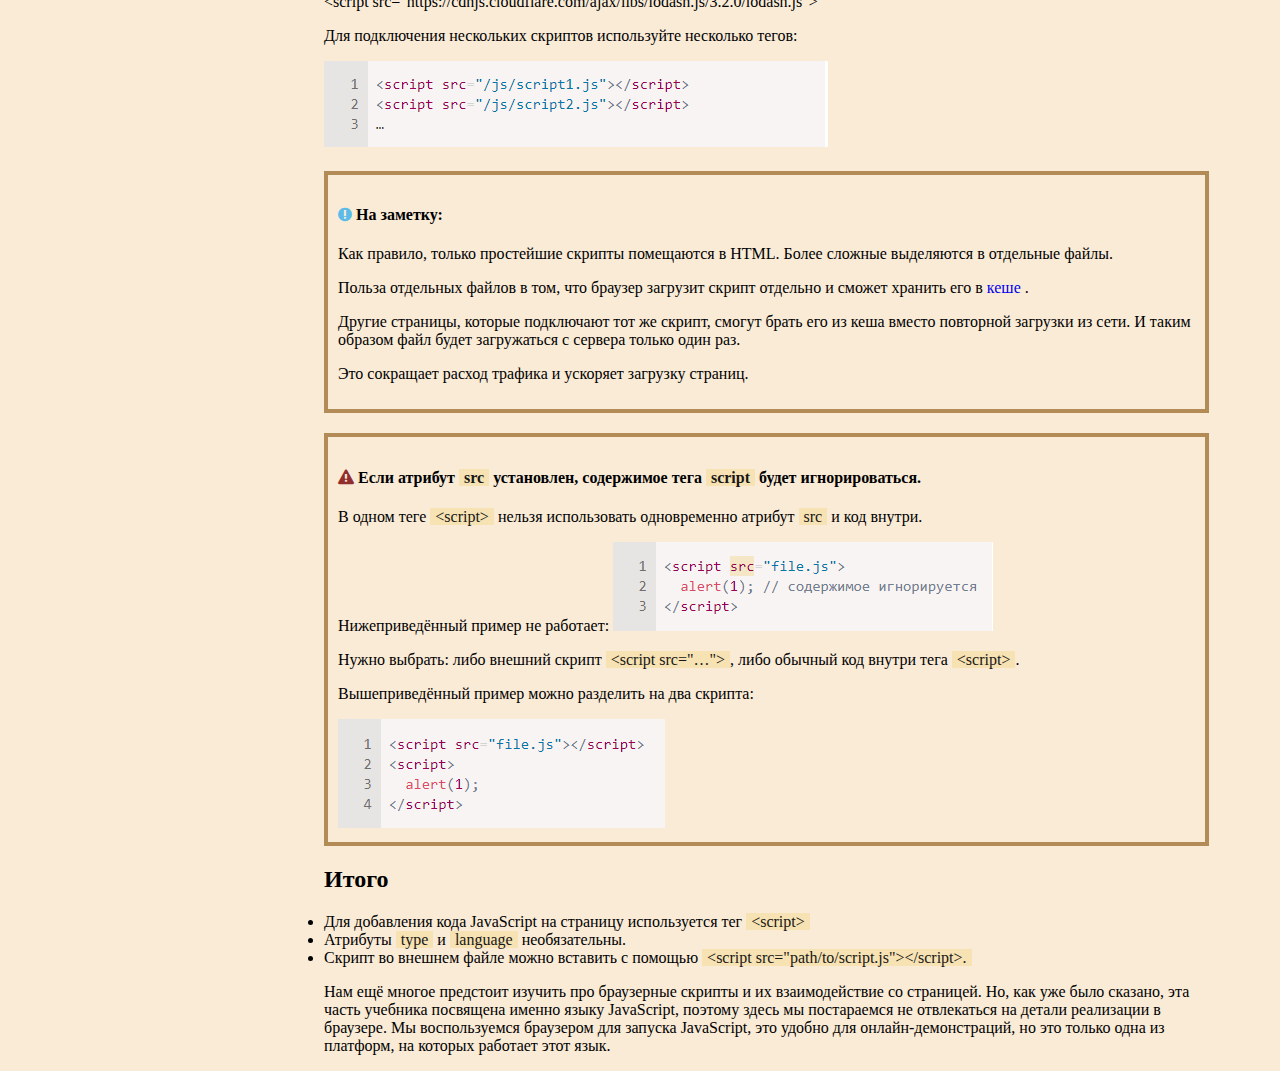
<file: teory/21hello.html>
<!DOCTYPE html>
<html lang="ru">
<head>
    <meta charset="UTF-8">
    <meta http-equiv="X-UA-Compatible" content="IE=edge">
    <meta name="viewport" content="width=device-width, initial-scale=1.0">
    <title>Введение</title>

    <link rel="stylesheet" href="../styles/font-awesome/css/font-awesome.min.css">
    <link rel="stylesheet" href="../styles/forteory.css">
</head>
<body>


    <div class="prevPage">
        <a href="11vvedenie.html"><i class="fa fa-angle-left fa-3x" aria-hidden="true"></i></a>     
    </div>

    <div class="helloworld">

        <h1>Привет, мир!</h1>

        <p>В этой части учебника мы изучаем собственно JavaScript, сам язык.</p>
        
        <p>Но нам нужна рабочая среда для запуска наших скриптов, и, поскольку это онлайн-книга, 
            то браузер будет хорошим выбором. В этой главе мы сократим количество с
            пецифичных для браузера команд (например, <span>alert</span>) до минимума, чтобы вы 
            не тратили на них время, если планируете сосредоточиться на другой 
            среде (например, Node.js). А на использовании JavaScript в браузере мы 
            сосредоточимся в следующей части учебника.
        </p>

        <p>Итак, сначала давайте посмотрим, как выполнить скрипт на странице. Для серверных сред 
            (например, Node.js), вы можете выполнить скрипт с помощью команды типа <span>"node my.js"</span>. 
            Для браузера всё немного иначе.
        </p>

        <h2>Тег «script»</h2>
        <p> Программы на JavaScript могут быть вставлены в любое место HTML-документа с помощью тега <span> &lt;script&gt;</span>.
        </p>

        <p>
            Для примера:
        </p>

        <img src="../images/21.png" alt="">

        <p>
            Тег <span>&lt;script&gt;</span>; содержит JavaScript-код, который автоматически выполнится, когда браузер его обработает.
        </p>


        <h2>Современная разметка</h2>
        <p>
            Тег <span> &lt;script&gt;</span> имеет несколько атрибутов, которые редко используются, но всё ещё могут встретиться в старом коде:
        </p>

        <p>
            <b>Атрибут</b> <span>type</span>: <span> script type=…></span>
        </p>

        <p>
            Старый стандарт HTML, HTML4, требовал наличия этого атрибута в теге <span>&lt;script&gt;</span>. 
            Обычно он имел значение <span> type="text/javascript"</span>. 
            На текущий момент этого больше не требуется. Более того, в современном стандарте HTML смысл 
            этого атрибута полностью изменился. Теперь он может использоваться для JavaScript-модулей. 
            Но это тема не для начального уровня, и о ней мы поговорим в другой части учебника.
        </p>


        Атрибут <span>language</span>: <span> &lt;script <u>language</u>=…&brt; </span>
            
        <p>
            Этот атрибут должен был задавать язык, на котором написан скрипт. Но так как JavaScript является языком по умолчанию, в этом атрибуте уже нет необходимости.
        </p>   
            
        <h4>Обёртывание скрипта в HTML-комментарии.</h4>

        <p>
            В очень древних книгах и руководствах вы сможете найти комментарии 
            внутри тега <span>&lt;script&gt;</span>, например, такие:
        </p>

        <img src="../images/211.png" alt="">

        <p>
            Этот комментарий скрывал код JavaScript в старых браузерах, которые не знали, 
            как обрабатывать тег <span>&lt;script&gt;</span>. Поскольку все браузеры, выпущенные за последние 
            15 лет, не содержат данной проблемы, такие комментарии уже не нужны. Если они есть, 
            то это признак, что перед нами очень древний код.
        </p>

        <h2>Внешние скрипты</h2>
        <p>
            Если у вас много JavaScript-кода, вы можете поместить его в отдельный файл.
        </p>
        <p>Файл скрипта можно подключить к HTML с помощью атрибута <span>src</span>:</p>

        <img src="../images/213.png" alt="">

        <p>
            Здесь <span>/path/to/script.js</span> – это абсолютный путь до скрипта от корня сайта. 
            Также можно указать относительный путь от текущей страницы. Например, <span>src="script.js"</span> или <span>src="./script.js"</span> 
            будет означать, что файл <span>"script.js"</span> находится в текущей папке.
        </p>

        <p>
            Можно указать и полный URL-адрес. Например: <br>
            &lt;script src="https://cdnjs.cloudflare.com/ajax/libs/lodash.js/3.2.0/lodash.js"></script&gt;
        </p>

        <p>
            Для подключения нескольких скриптов используйте несколько тегов:
        </p>

        <img src="../images/214.png" alt="">

        <div class="infoblok">
            <h4> <i class="fa fa-exclamation-circle fa-1x" aria-hidden="true" style="color: rgb(91, 188, 233)"></i> На заметку:</h4>
            
            <p>
                Как правило, только простейшие скрипты помещаются в HTML. Более сложные выделяются в отдельные файлы.
            </p>
            
            <p>
                Польза отдельных файлов в том, что браузер загрузит скрипт отдельно и сможет хранить его в <a href="https://en.wikipedia.org/wiki/Web_cache">кеше</a> .
            </p>

            <p>
                Другие страницы, которые подключают тот же скрипт, смогут брать его из кеша вместо повторной загрузки из сети. И таким образом файл будет загружаться с сервера только один раз.
            </p>

            <p>
                Это сокращает расход трафика и ускоряет загрузку страниц.
            </p>
        </div>

        <div class="infoblok">
            <h4> <i class="fa fa-exclamation-triangle fa-1x" aria-hidden="true" style="color: rgb(145, 46, 46)"></i> Если атрибут <span>src</span> установлен, содержимое тега <span>script</span> будет игнорироваться.</h4>
            
            <p>
                В одном теге <span> &lt;script&gt;</span> нельзя использовать одновременно атрибут <span>src</span> и код внутри.
            </p>
            
            <p>
                Нижеприведённый пример не работает:
                <img src="../images/215.png" alt="">
            </p>

            <p>
                Нужно выбрать: либо внешний скрипт <span> &lt;script src="…"></span>, либо обычный код внутри тега <span> &lt;script&gt;</span>.
            </p>

            <p>
                Вышеприведённый пример можно разделить на два скрипта:
            </p>

            <img src="../images/26.png" alt="">
        </div>

        <h2>Итого</h2>

        <p>
            <li>
                Для добавления кода JavaScript на страницу используется тег <span>&lt;script&gt;</span>
            </li>

            <li>
                Атрибуты <span>type</span> и <span>language</span> необязательны.
            </li>

            <li>
                Скрипт во внешнем файле можно вставить с помощью <span>&lt;script src="path/to/script.js"&gt;&lt;/script&gt;.</span>
            </li>
        </p>
           
        <p>
            Нам ещё многое предстоит изучить про браузерные скрипты и их взаимодействие со страницей. Но, 
            как уже было сказано, эта часть учебника посвящена именно языку JavaScript, поэтому 
            здесь мы постараемся не отвлекаться на детали реализации в браузере. Мы воспользуемся 
            браузером для запуска JavaScript, это удобно для онлайн-демонстраций, но это только одна из 
            платформ, на которых работает этот язык.
        </p>

    </div>    

    <div class="nextPage">
        <i class="fa fa-angle-right fa-3x" aria-hidden="true"></i>
    </div>

</body>
</html>
</file>
<file: styles/forindex.css>
body {
    background-color: blanchedalmond;
}

.zagol {
    text-align: center;
}

.buttons {
 
    /* Ширина */
    width: 100%;

    /* background-color: aquamarine; */
    display: flex;
    justify-content: center;
}

.teory {
    background-color: rgb(44, 173, 66);
}

div>button {
    border-radius: 15px;
    height: 100px;
    margin-left: 1%;
    margin-right: 1%;
    color: rgba(255, 255, 255, 0.9);
    background-color: rgb(138, 47, 47);
    width: 33%;
    font-size: 150%;

    white-space:normal !important;
    word-wrap:break-word;
}

#hiddenteory {
    width: 98%;
    margin: auto;
    
    font-size: 130%;
    text-align: justify;
    
}

#hiddenpractice {
    display: none;
    width: 98%;
    margin: auto;
    
    background-color: blanchedalmond;
    font-size: 130%;
    text-align: justify;
}

#hiddenexam {
    display: none;
    width: 98%;
    margin: auto;
    
    background-color: blanchedalmond;
    font-size: 130%;
    text-align: justify;
}


span {
    margin-right: 20px;
    white-space:normal !important;
    word-wrap:break-word;
}
В

.blokvvedenie>div,
.blokosnovi>div,
.blokkachestvo>div,
.blokobjects>div,
.bloktypes>div {
    /* background-color: rgb(44, 173, 66); */
    display: inline-block;
    /* float: left; */
    margin-right: 2%;
    margin-top: 15px;
}

p{
    font-size: 120%;
    font-weight: 600;
}



@media screen and (max-width: 706px) {
    
    .buttons{
        display: flex;
        flex-direction: column;
    }
    
    .buttons > button {
        width: 98%;
        margin-bottom: 1%;
    }
}


a{
        color: #000000;
        text-decoration: none !important;
        border: none !important;
    }
</file>
<file: styles/forexam.css>
@import url('https://fonts.googleapis.com/css2?family=Open+Sans&display=swap');

body {
    margin: 0;
    font-family: 'Open Sans', sans-serif;
    background-color: blanchedalmond;
}

.quiz {
    margin: 0 auto;
    width: 98%;
    text-align: left;
    margin-left: 30px;
}

.quiz-questions, 
.quiz-indicator,
.quiz-results {
    margin-bottom: 20px;
}

.quiz-questions-item,
.quiz-results-item {
    margin-bottom: 20px;
}

.quiz-questions-item__question,
.quiz-results-item__question {
    font-size: 20px;
    margin-bottom: 20px;
}

.quiz-questions-item__answers,
.quiz-results-item__answers {
    margin-bottom: 20px;
    margin: 0;
    padding: 0;
    list-style: none;
}

.quiz-results {
    display: none;
}

.btn-next {
    width: 20%;
    height: 50px;
    border-radius: 30px;
}

.btn-restart {
    display: none;
}

.questions--hidden,
.indicator--hidden,
.btn-next--hidden {
    display: none;
}

.results--visible,
.btn-restart--visible {
    display: block;
}

.answer--invalid {
    color: red;
}

.answer--valid {
    color: green;
}

div {
    /* font-size: 120%; */
}
</file>
<file: styles/forteory.css>
body {
    background-color: antiquewhite;
}

.vvedenie,
.helloworld {
    /* background-color: aqua; */
    width: 70%;
    margin-left: 25%;

}

.prevPage {
    position: fixed;
    left: 20%;
    top: 50%;
    opacity: 60%;
    /* background-color: blue; */
}

.nextPage {
    position: fixed;
    right: 2%;
    top: 50%;
    opacity: 60%;
    /* background-color: blue; */
}

a {
    text-decoration: none !important;
}

.infoblok {
    margin-top: 20px;
    /* background-color: blueviolet; */
    border: 4px solid rgb(179, 139, 87);; /* Параметры границы */
    padding: 10px; /* Поля вокруг текста */
}

span {
    background-color: rgba(245, 220, 156, 0.63);
    padding-left: 5px;
    padding-right: 5px;
    opacity: 90%;
}

.vvedkart {
    margin-top: 2%;
    width: 100%;

}
</file>
